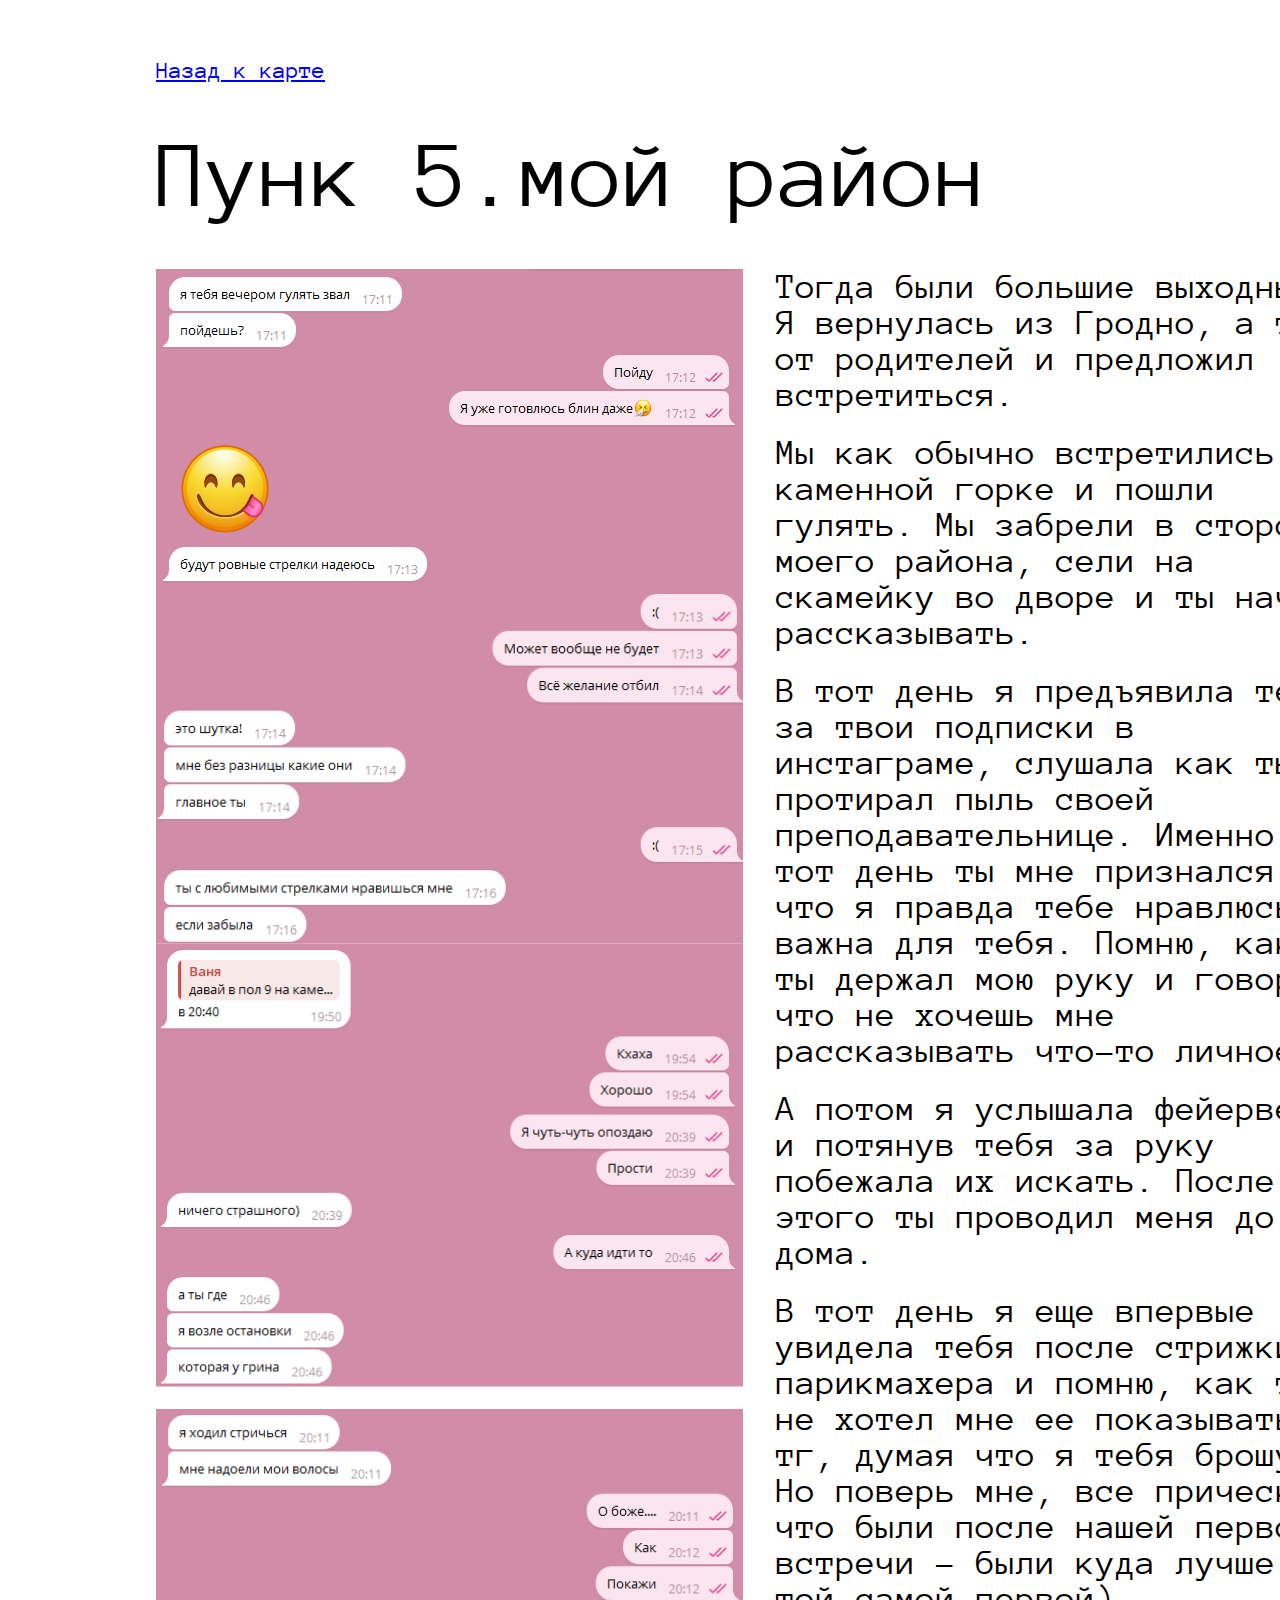
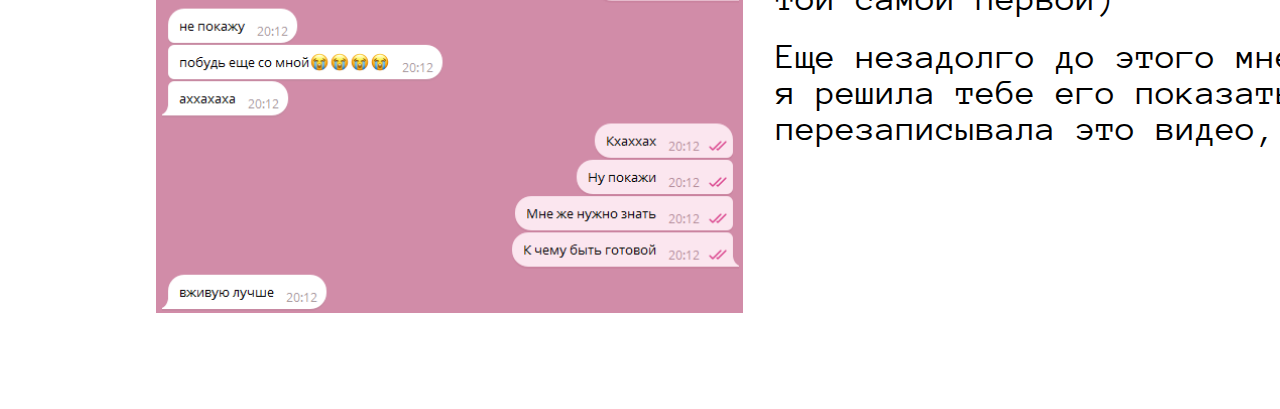
<file: punkt5/index.html>
<!DOCTYPE html>
<html lang="en">
  <head>
    <meta charset="UTF-8" />
    <meta name="viewport" content="width=device-width, initial-scale=1.0" />
    <title>Пункт 5</title>
    <link rel="stylesheet" href="https://fonts.googleapis.com/css2?family=Anonymous+Pro:wght@400&display=swap" />
    <link rel="stylesheet" href="index.css" />
  </head>
  <body>
    <div class="main-container">
      <span class="back-to-map"><a href="../index.html">Назад к карте</a></span
      ><span class="my-district">Пунк 5.мой район</span>
      <div class="flex-row-f">
        <div class="group"></div>
        <span class="big-weekend"
          >Тогда были большие выходные. Я вернулась из Гродно, а ты от родителей
          и предложил встретиться.</span
        >
        <div class="mask-group"></div>
        <span class="stone-hill"
          >Мы как обычно встретились на каменной горке и пошли гулять. Мы
          забрели в сторону моего района, сели на скамейку во дворе и ты начал
          рассказывать.</span
        >
        <div class="image"></div>
        <span class="instagram-conversation"
          >В тот день я предъявила тебе за твои подписки в инстаграме, слушала
          как ты протирал пыль своей преподавательнице. Именно в тот день ты мне
          признался что я правда тебе нравлюсь важна для тебя. Помню, как ты
          держал мою руку и говорил что не хочешь мне рассказывать что-то
          личное)</span
        >
        <div class="rectangle"><video  controls><source src="doc_2024-05-11_19-24-08.mp4" type="video/mp4">
          Your browser does not support the video tag.
        </video></div>
        <span class="span-text"
          >А потом я услышала фейерверки и потянув тебя за руку побежала их
          искать. После этого ты проводил меня до дома.</span
        ><span class="span-text-1"
          >В тот день я еще впервые увидела тебя после стрижки у парикмахера и
          помню, как ты не хотел мне ее показывать в тг, думая что я тебя брошу.
          Но поверь мне, все прически что были после нашей первой встречи - были
          куда лучше той самой первой)</span
        >
      </div>
      <div class="flex-row-dc">
        <div class="image-2"></div>
        <span class="topik-video"
          >Еще незадолго до этого мне пришел топик с алика и я решила тебе его
          показать, помню как 10 раз перезаписывала это видео, выбирая ракурс
          получше)</span
        >
      </div>
    </div>
    <!-- Generated by Codia AI - https://codia.ai/ -->
  </body>
</html>
</file>
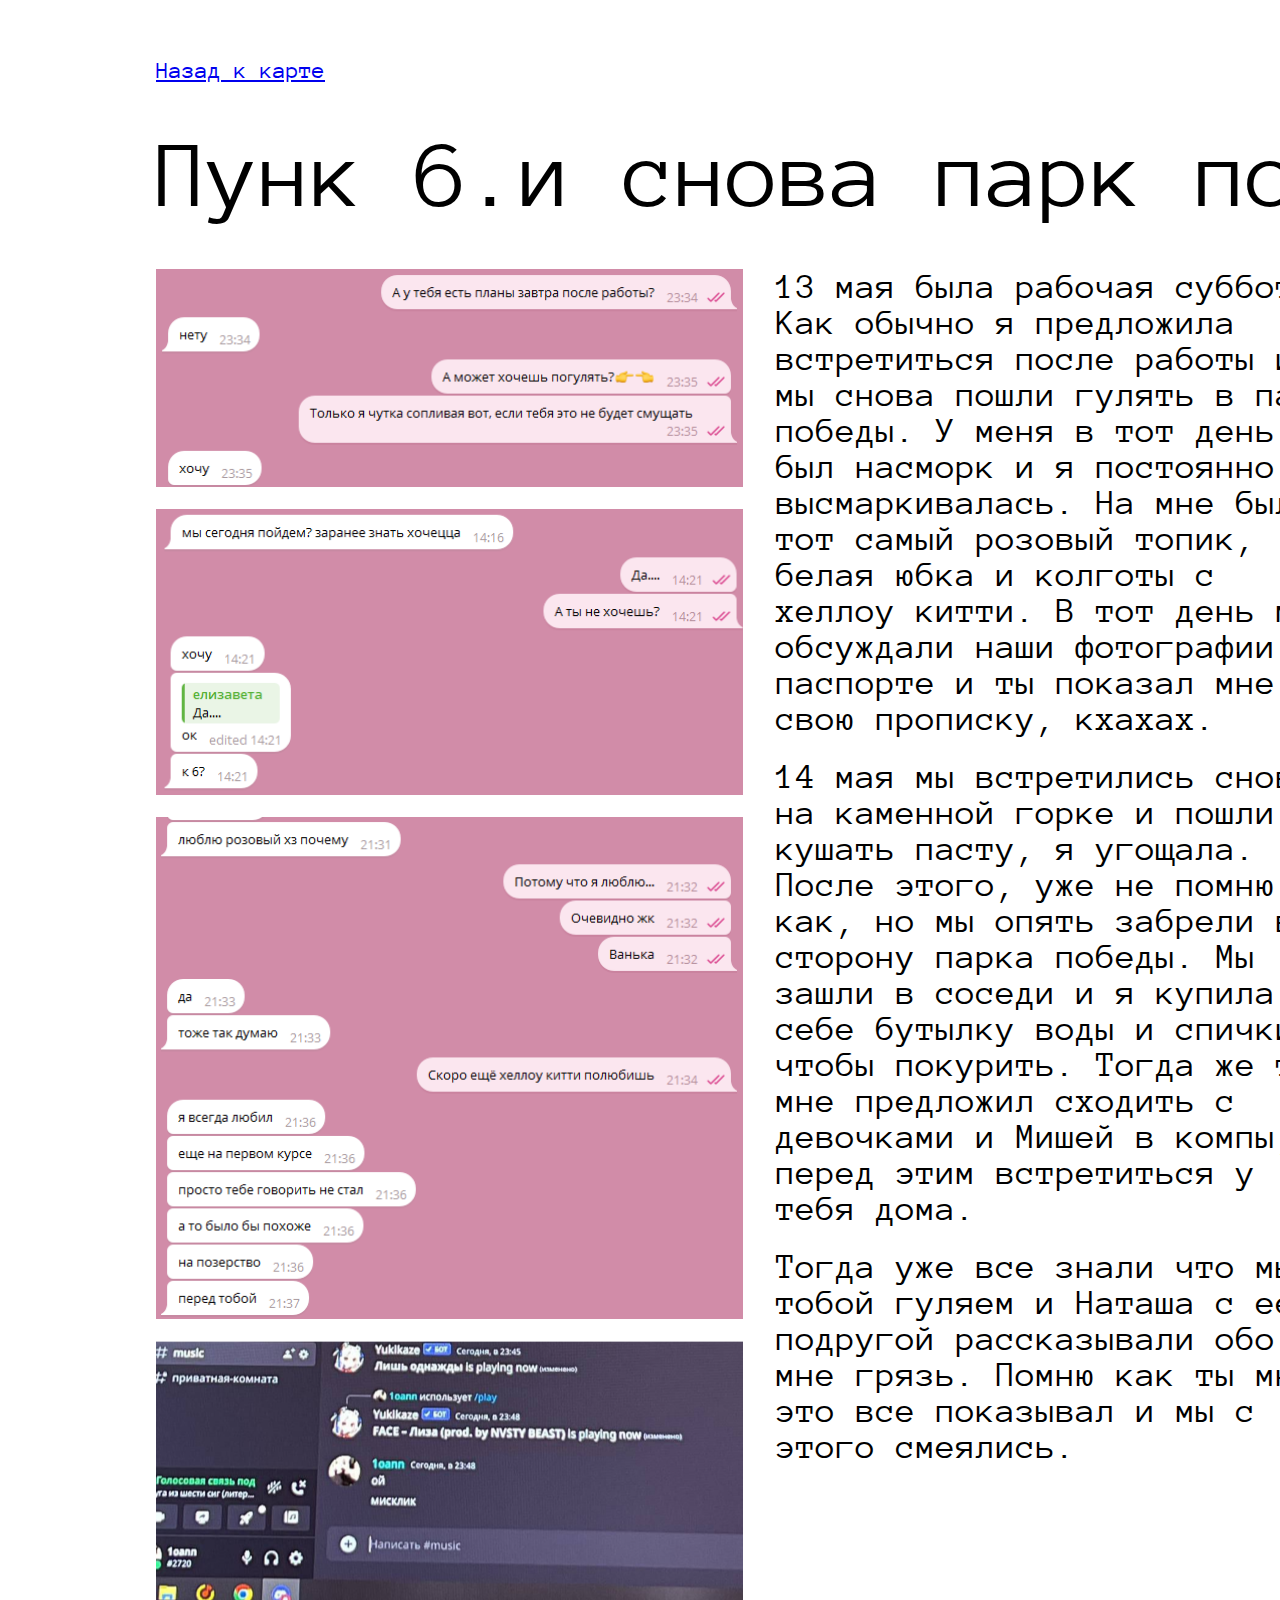
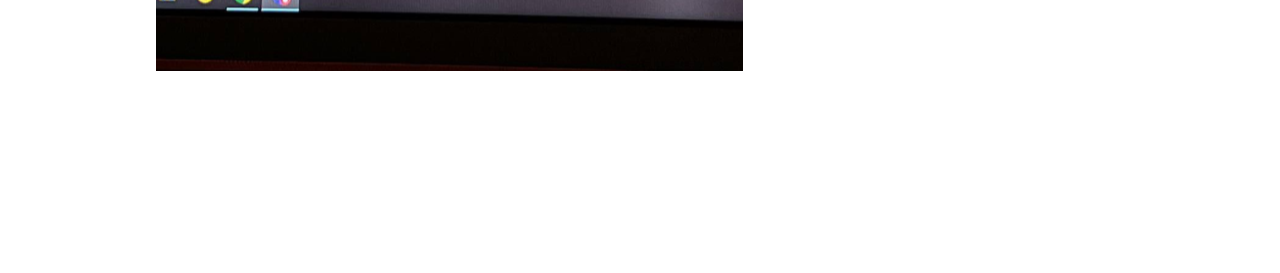
<file: punkt6/index.html>
<!DOCTYPE html>
<html lang="en">
  <head>
    <meta charset="UTF-8" />
    <meta name="viewport" content="width=device-width, initial-scale=1.0" />
    <title>Пункт 6</title>
    <link rel="stylesheet" href="https://fonts.googleapis.com/css2?family=Anonymous+Pro:wght@400&display=swap" />
    <link rel="stylesheet" href="index.css" />
  </head>
  <body>
    <div class="main-container">
      <span class="back-to-map"><a href="../index.html">Назад к карте</a></span
      ><span class="park-victory">Пунк 6.и снова парк победы</span>
      <div class="flex-row-bab">
        <div class="image"></div>
        <div class="mask-group"></div>
        <div class="image-1"></div>
        <div class="group"></div>
        <span class="span-text"
          >14 мая мы встретились снова. на каменной горке и пошли кушать пасту,
          я угощала. После этого, уже не помню как, но мы опять забрели в
          сторону парка победы. Мы зашли в соседи и я купила себе бутылку воды и
          спички, чтобы покурить. Тогда же ты мне предложил сходить с девочками
          и Мишей в компы, а перед этим встретиться у тебя дома.</span
        >
        <div class="image-2"></div>
        <div class="main-div"><video  controls><source src="1.mp4" type="video/mp4">
          Your browser does not support the video tag.
        </video></div>
        <span class="info-span"
          >Тогда уже все знали что мы с тобой гуляем и Наташа с ее подругой
          рассказывали обо мне грязь. Помню как ты мне это все показывал и мы с
          этого смеялись.</span
        >
      </div>
      <span class="date-span"
        >13 мая была рабочая суббота. Как обычно я предложила встретиться после
        работы и мы снова пошли гулять в парк победы. У меня в тот день был
        насморк и я постоянно высмаркивалась. На мне был тот самый розовый
        топик, белая юбка и колготы с хеллоу китти. В тот день мы обсуждали наши
        фотографии в паспорте и ты показал мне свою прописку, кхахах.</span
      >
      <div class="image-div"></div>
    </div>
    <!-- Generated by Codia AI - https://codia.ai/ -->
  </body>
</html>
</file>
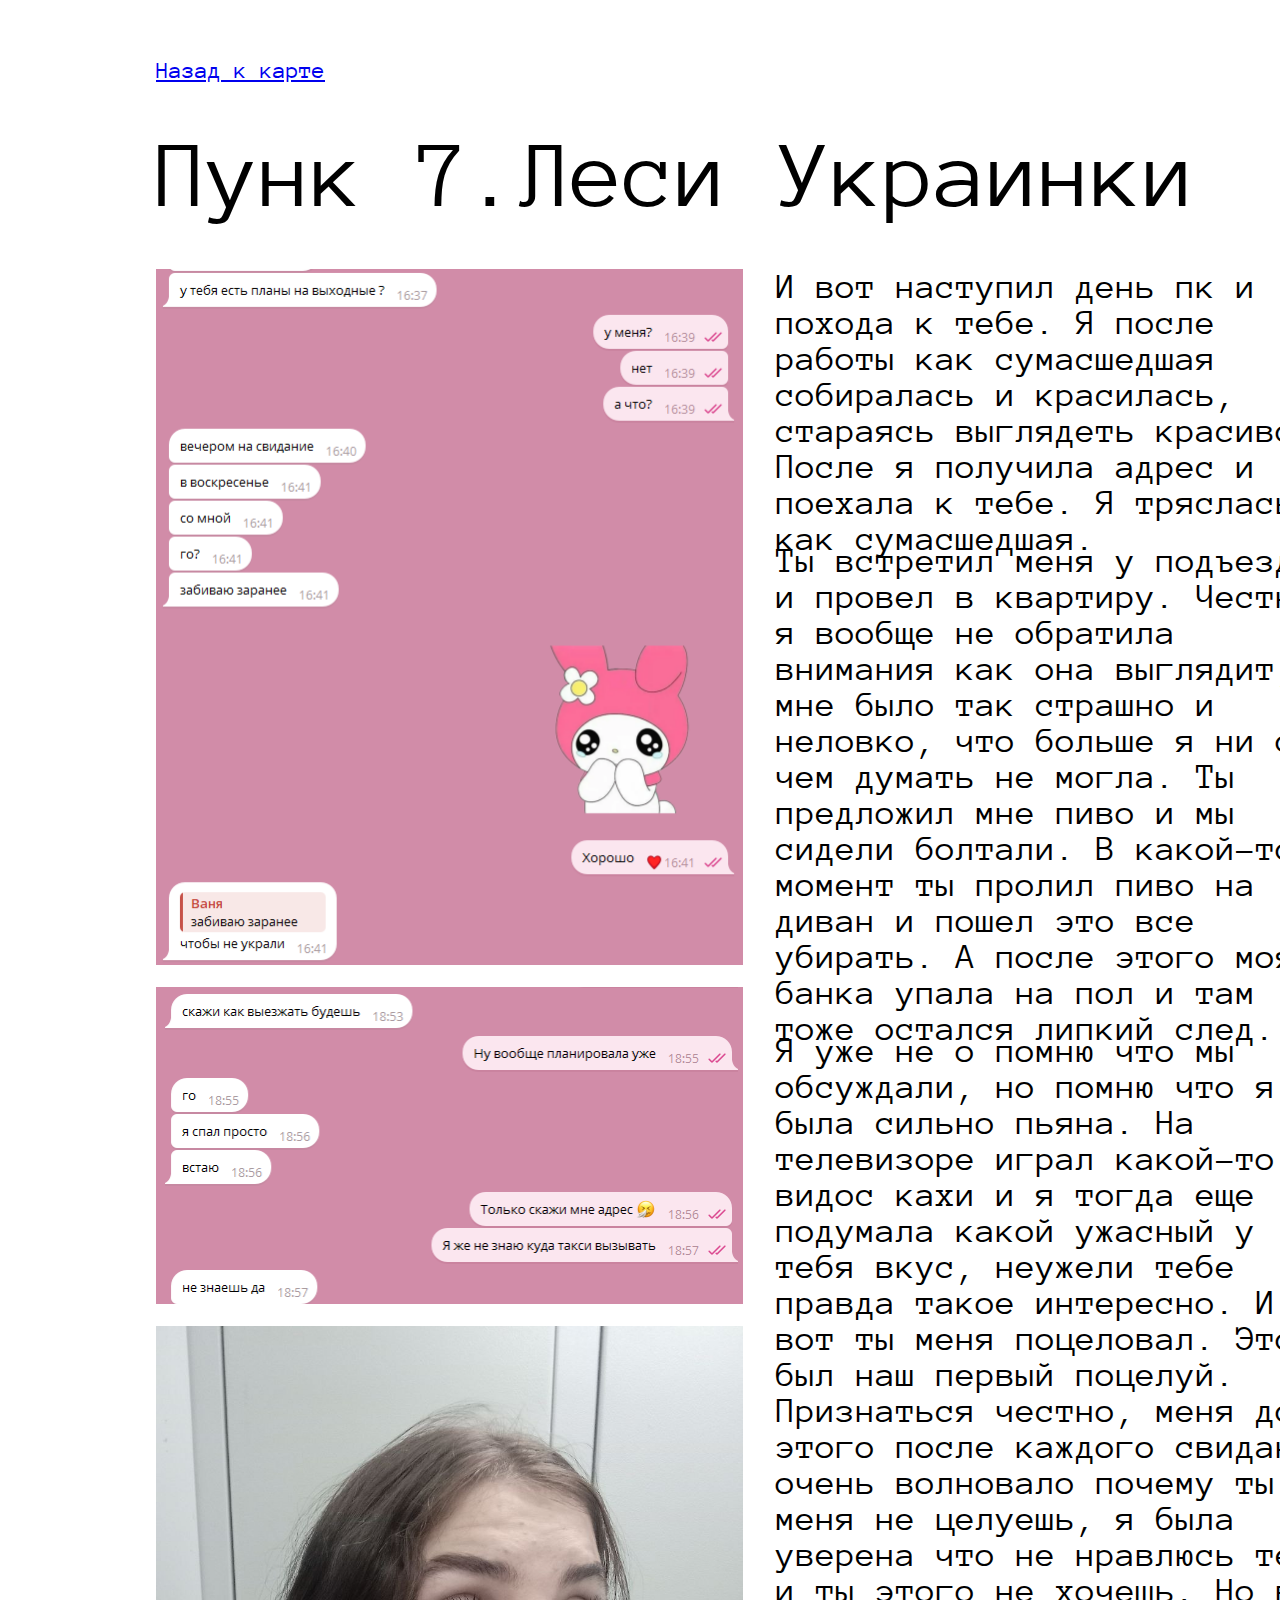
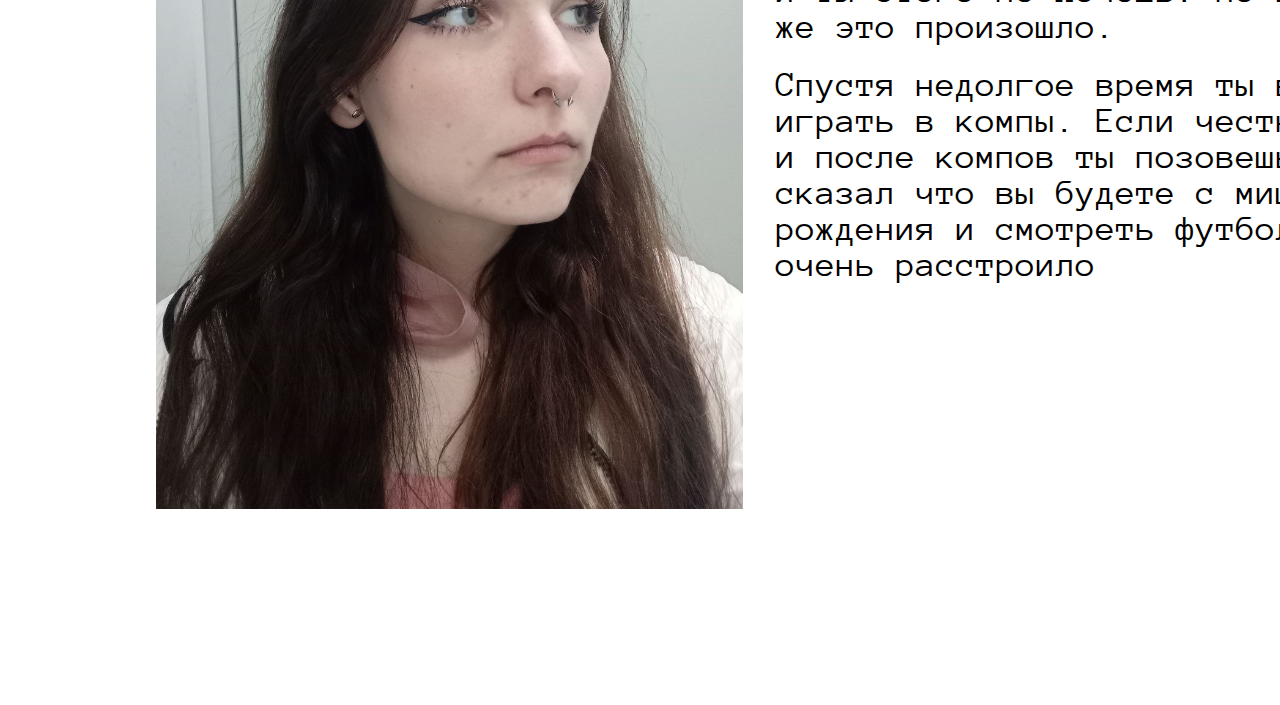
<file: punkt7/index.html>
<!DOCTYPE html>
<html lang="en">
  <head>
    <meta charset="UTF-8" />
    <meta name="viewport" content="width=device-width, initial-scale=1.0" />
    <title>Пункт 7</title>
    <link rel="stylesheet" href="https://fonts.googleapis.com/css2?family=Anonymous+Pro:wght@400&display=swap" />
    <link rel="stylesheet" href="index.css" />
  </head>
  <body>
    <div class="main-container">
      <span class="back-to-map"><a href="../index.html">Назад к карте</a></span
      ><span class="point-lesi-ukrainki">Пунк 7.Леси Украинки</span>
      <div class="flex-row-feb">
        <div class="image"></div>
        <span class="day-pk-visit"
          >И вот наступил день пк и похода к тебе. Я после работы как
          сумасшедшая собиралась и красилась, стараясь выглядеть красиво. После
          я получила адрес и поехала к тебе. Я тряслась как сумасшедшая.</span
        >
        <div class="mask-group"></div>
        <span class="meeting-apartment"
          >Ты встретил меня у подъезда и провел в квартиру. Честно, я вообще не
          обратила внимания как она выглядит, мне было так страшно и неловко,
          что больше я ни о чем думать не могла. Ты предложил мне пиво и мы
          сидели болтали. В какой-то момент ты пролил пиво на диван и пошел это
          все убирать. А после этого моя банка упала на пол и там тоже остался
          липкий след.</span
        >
      </div>
      <div class="flex-row-df">
        <div class="image-1"></div>
        <div class="image-2"></div>
        <span class="remembering-drunk-kiss"
          >Я уже не о помню что мы обсуждали, но помню что я была сильно пьяна.
          На телевизоре играл какой-то видос кахи и я тогда еще подумала какой
          ужасный у тебя вкус, неужели тебе правда такое интересно. И вот ты
          меня поцеловал. Это был наш первый поцелуй. Признаться честно, меня до
          этого после каждого свидания очень волновало почему ты меня не
          целуешь, я была уверена что не нравлюсь тебе и ты этого не хочешь. Но
          всё же это произошло.
        </span>
        <div class="empty"><video  controls><source src="1.mp4" type="video/mp4">
          Your browser does not support the video tag.
        </video></div>
        <div class="image-3"></div>
        <span class="playing-computers"
          >Спустя недолгое время ты вызвал такси и мы поехали играть в компы.
          Если честно я тогда надеялась что и после компов ты позовешь меня к
          себе, но ты сказал что вы будете с мишей праздновать его день рождения
          и смотреть футбол. Честно тогда меня это очень расстроило</span
        >
      </div>
    </div>
    <!-- Generated by Codia AI - https://codia.ai/ -->
  </body>
</html>
</file>
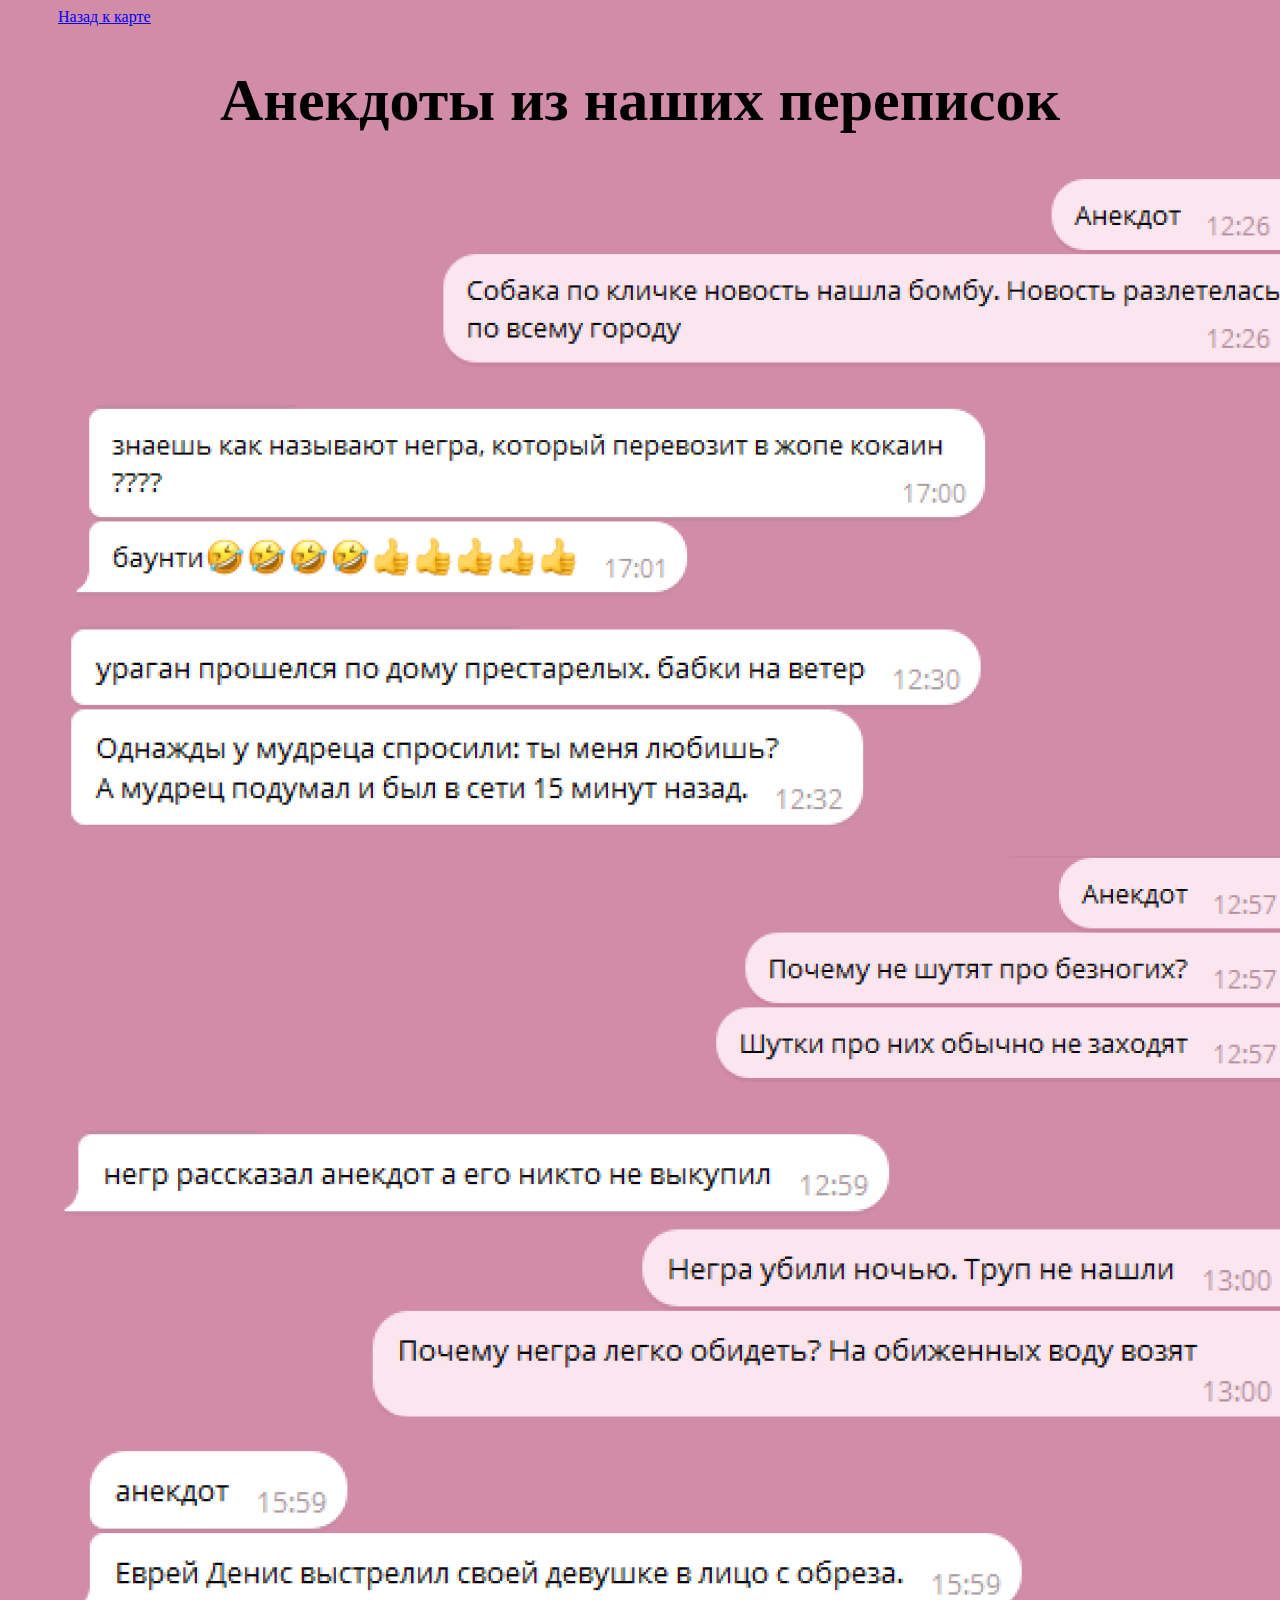
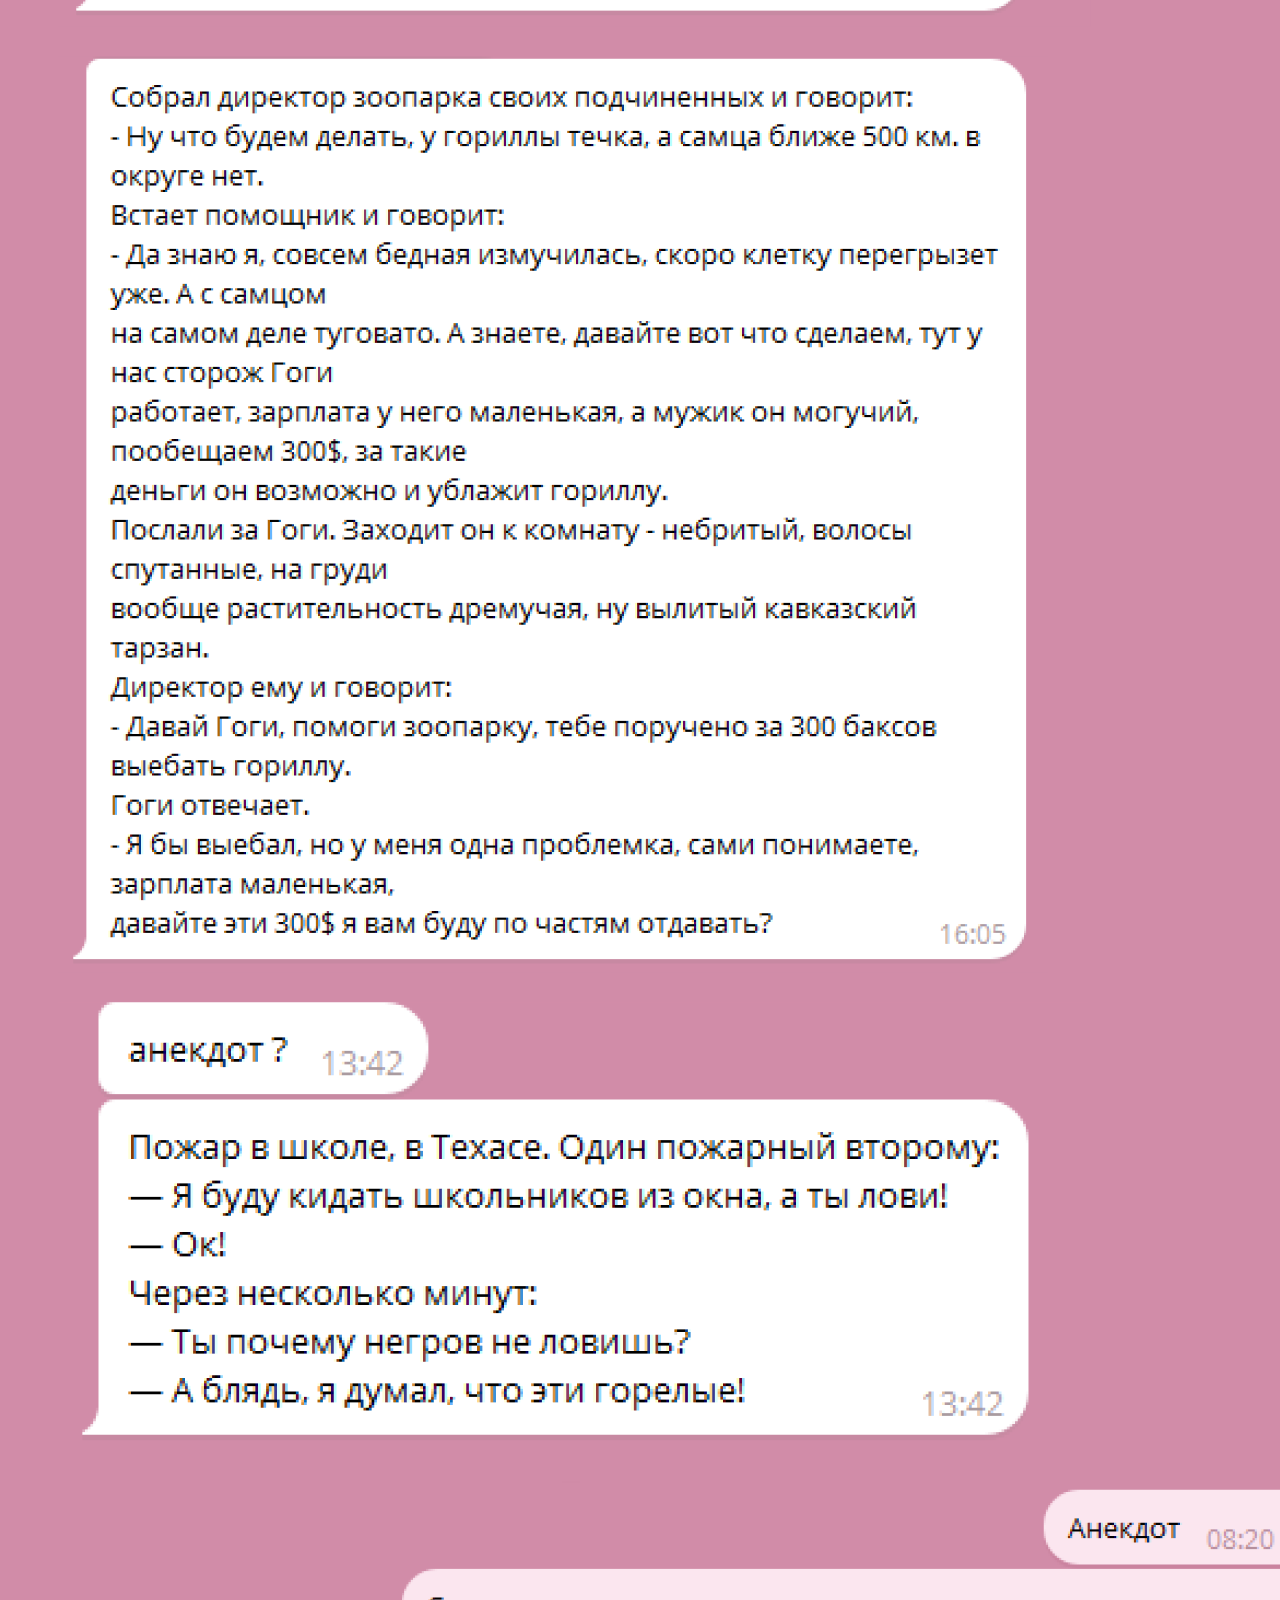
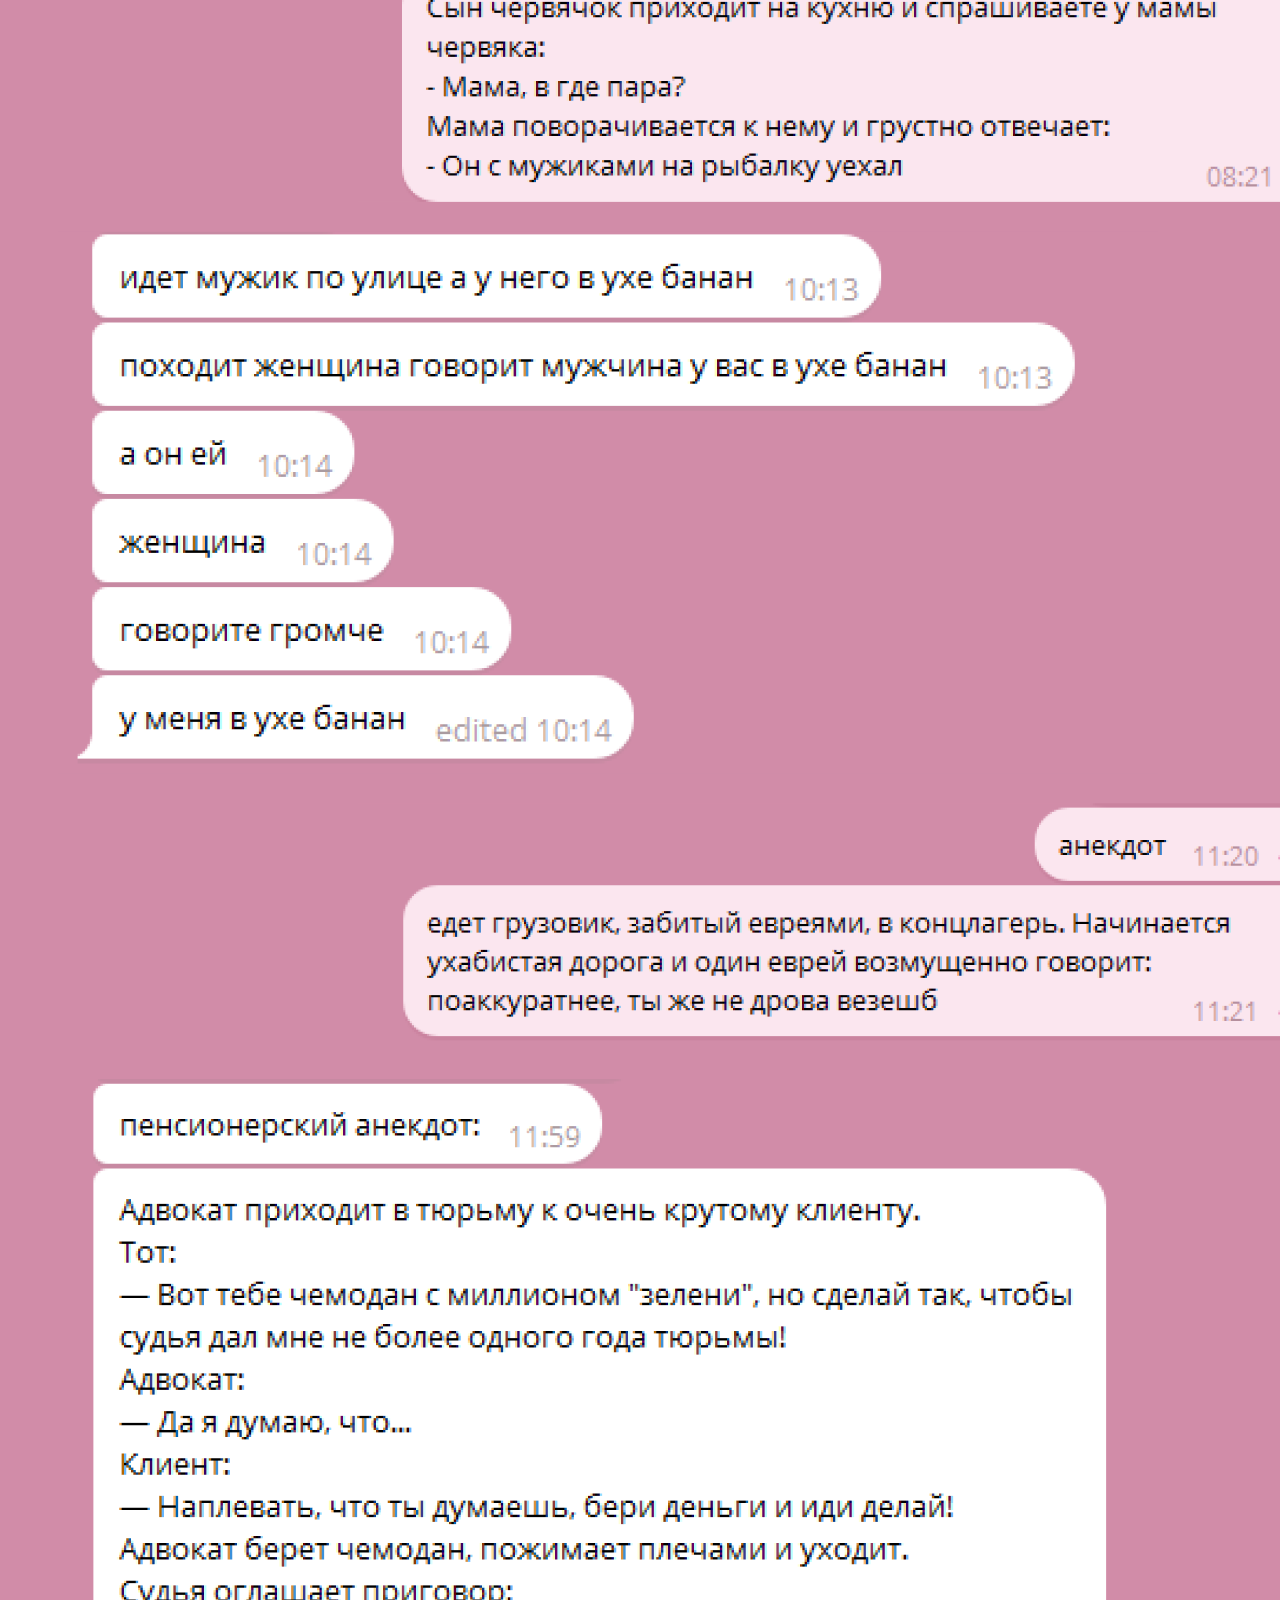
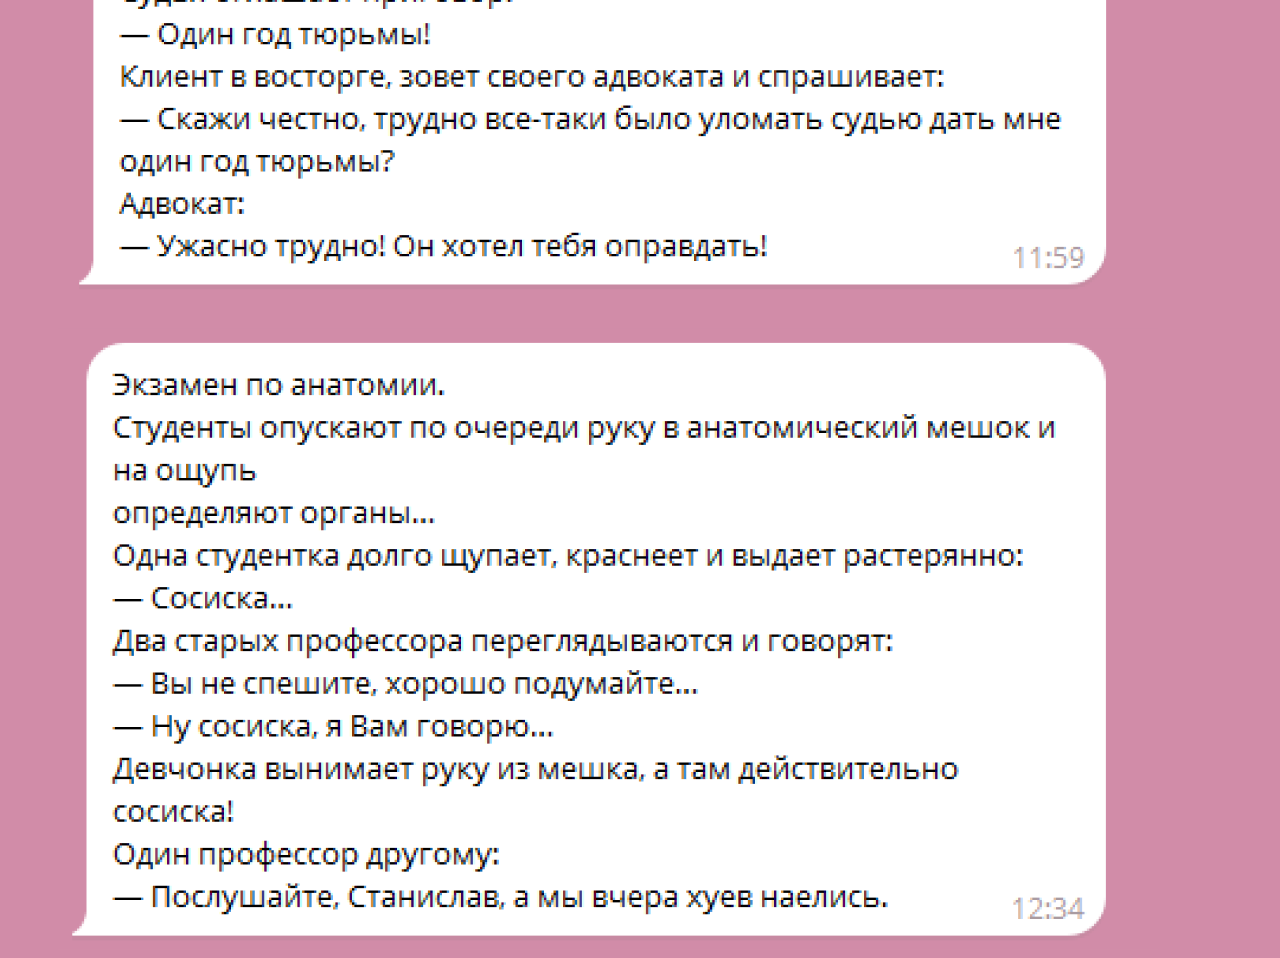
<file: anecdot.html>
<!DOCTYPE html>
<html lang="en">
<head>
    <meta charset="UTF-8">
    <meta name="viewport" content="width=device-width, initial-scale=1.0">
    <link href="./css/main.css" rel="stylesheet" />
    <title>Анекдоты</title>
</head>
<body bgcolor="#D18CA8">
    <div class="back">
        <a class="a" href="index.html">Назад к карте</a>
    </div>
    <h1>Анекдоты из наших переписок</h1>
    <div class="anecdot">
    <img src="anecdot/img.png" ></div>
</body>
</html>
</file>
<file: punkt5/index.css>
:root {
  --default-font-family: -apple-system, BlinkMacSystemFont, "Segoe UI", Roboto,
    Ubuntu, "Helvetica Neue", Helvetica, Arial, "PingFang SC",
    "Hiragino Sans GB", "Microsoft Yahei UI", "Microsoft Yahei",
    "Source Han Sans CN", sans-serif;
}

.main-container {
  overflow: hidden;
}

.main-container,
.main-container * {
  box-sizing: border-box;
}

input,
select,
textarea,
button {
  outline: 0;
}

.main-container {
  position: relative;
  width: 1920px;
  height: 1993px;
  margin: 0 auto;
  font-size: 0px;
  background: #ffffff;
  overflow: hidden;
}
.back-to-map {
  display: block;
  position: relative;
  height: 24px;
  margin: 51px 0 0 148px;
  color: #979797;
  font-family: Anonymous Pro, var(--default-font-family);
  font-size: 24px;
  font-weight: 400;
  line-height: 24px;
  text-align: left;
  text-decoration: underline;
  white-space: nowrap;
  z-index: 1;
}
.my-district {
  display: block;
  position: relative;
  height: 96px;
  margin: 45px 0 0 148px;
  color: #000000;
  font-family: Anonymous Pro, var(--default-font-family);
  font-size: 96px;
  font-weight: 400;
  line-height: 96px;
  text-align: left;
  white-space: nowrap;
}
.flex-row-f {
  position: absolute;
  height: 1348px;
  top: 261px;
  right: 145px;
  left: 148px;
  z-index: 12;
}
.group {
  position: absolute;
  width: 587px;
  height: 1118px;
  top: 0;
  left: 0;
  background: url(./assets/images/8fb42fea4f462dae91ffdb82ee7eee619041847b.png)
    no-repeat center;
  background-size: cover;
  z-index: 9;
}
.big-weekend {
  display: flex;
  align-items: flex-start;
  justify-content: flex-start;
  position: absolute;
  width: 572px;
  height: 144px;
  top: 0;
  left: calc(50% - 193.5px);
  color: #000000;
  font-family: Anonymous Pro, var(--default-font-family);
  font-size: 36px;
  font-weight: 400;
  line-height: 36px;
  text-align: left;
  z-index: 2;
}
.mask-group {
  position: absolute;
  width: 411px;
  height: 336px;
  top: 0;
  left: 1216px;
  background: url(./assets/images/950f0a30f9a188ca529d06864f4959752fd25c49.png)
    no-repeat center;
  background-size: cover;
  z-index: 12;
}
.stone-hill {
  display: flex;
  align-items: flex-start;
  justify-content: flex-start;
  position: absolute;
  width: 572px;
  height: 216px;
  top: 166px;
  left: calc(50% - 193.5px);
  color: #000000;
  font-family: Anonymous Pro, var(--default-font-family);
  font-size: 36px;
  font-weight: 400;
  line-height: 36px;
  text-align: left;
  z-index: 3;
}
.image {
  position: absolute;
  width: 409px;
  height: 430px;
  top: 357.5px;
  left: 1216px;
  background: url(./assets/images/643177d9cfd87c65a9076ae773a821505667dfa4.png)
    no-repeat center;
  background-size: cover;
  z-index: 8;
}
.instagram-conversation {
  display: flex;
  align-items: flex-start;
  justify-content: flex-start;
  position: absolute;
  width: 572px;
  height: 396px;
  top: 404px;
  left: calc(50% - 193.5px);
  color: #000000;
  font-family: Anonymous Pro, var(--default-font-family);
  font-size: 36px;
  font-weight: 400;
  line-height: 36px;
  text-align: left;
  z-index: 4;
}
.rectangle {
  position: absolute;
  width: 409px;
  height: 409px;
  top: 810px;
  left: 1216px;
  z-index: 10;
}
.span-text {
  display: flex;
  align-items: flex-start;
  justify-content: flex-start;
  position: absolute;
  width: 590px;
  height: 180px;
  top: 822px;
  left: calc(50% - 193.5px);
  color: #000000;
  font-family: Anonymous Pro, var(--default-font-family);
  font-size: 36px;
  font-weight: 400;
  line-height: 36px;
  text-align: left;
  z-index: 5;
}
.span-text-1 {
  display: flex;
  align-items: flex-start;
  justify-content: flex-start;
  position: absolute;
  width: 572px;
  height: 324px;
  top: 1024px;
  left: calc(50% - 193.5px);
  color: #000000;
  font-family: Anonymous Pro, var(--default-font-family);
  font-size: 36px;
  font-weight: 400;
  line-height: 36px;
  text-align: left;
  z-index: 7;
}
.flex-row-dc {
  position: absolute;
  height: 504.296px;
  top: 1401px;
  right: 147px;
  left: 148px;
  z-index: 11;
}
.image-2 {
  position: absolute;
  width: 587px;
  height: 504.296px;
  top: 0;
  left: 0;
  background: url(./assets/images/70e6b744c6a3ec67174dbee6771386f8396788f7.png)
    no-repeat center;
  background-size: cover;
  z-index: 11;
}
.topik-video {
  display: flex;
  align-items: flex-start;
  justify-content: flex-start;
  position: absolute;
  width: 1005px;
  height: 108px;
  top: 230px;
  left: calc(50% - 192.5px);
  color: #000000;
  font-family: Anonymous Pro, var(--default-font-family);
  font-size: 36px;
  font-weight: 400;
  line-height: 36px;
  text-align: left;
  z-index: 6;
}
</file>
<file: punkt6/index.css>
:root {
  --default-font-family: -apple-system, BlinkMacSystemFont, "Segoe UI", Roboto,
    Ubuntu, "Helvetica Neue", Helvetica, Arial, "PingFang SC",
    "Hiragino Sans GB", "Microsoft Yahei UI", "Microsoft Yahei",
    "Source Han Sans CN", sans-serif;
}

.main-container {
  overflow: hidden;
}

.main-container,
.main-container * {
  box-sizing: border-box;
}

input,
select,
textarea,
button {
  outline: 0;
}

.main-container {
  position: relative;
  width: 1920px;
  height: 1857px;
  margin: 0 auto;
  font-size: 0px;
  background: #ffffff;
  overflow: hidden;
}
.back-to-map {
  display: block;
  position: relative;
  height: 24px;
  margin: 51px 0 0 148px;
  color: #979797;
  font-family: Anonymous Pro, var(--default-font-family);
  font-size: 24px;
  font-weight: 400;
  line-height: 24px;
  text-align: left;
  text-decoration: underline;
  white-space: nowrap;
  z-index: 1;
}
.park-victory {
  display: block;
  position: relative;
  height: 96px;
  margin: 45px 0 0 148px;
  color: #000000;
  font-family: Anonymous Pro, var(--default-font-family);
  font-size: 96px;
  font-weight: 400;
  line-height: 96px;
  text-align: left;
  white-space: nowrap;
}
.flex-row-bab {
  position: absolute;
  height: 1219px;
  top: 261px;
  right: 145px;
  left: 148px;
  z-index: 11;
}
.image {
  position: absolute;
  width: 587px;
  height: 218.115px;
  top: 0;
  left: 0;
  background: url(./assets/images/e826c88a4fdfcc6a853f2263a528f060e0a7c7ba.png)
    no-repeat center;
  background-size: cover;
  z-index: 7;
}
.mask-group {
  position: absolute;
  width: 411px;
  height: 335.5px;
  top: 0;
  left: 1216px;
  background: url(./assets/images/1df177ec-0dc6-43ca-9878-7b489bbf5e59.png)
    no-repeat center;
  background-size: cover;
  z-index: 5;
}
.image-1 {
  position: absolute;
  width: 587px;
  height: 285.431px;
  top: 240.115px;
  left: 0;
  background: url(./assets/images/f50ade6fac10e2c4b7ddb81a45d4d41c0b58e5b5.png)
    no-repeat center;
  background-size: cover;
  z-index: 9;
}
.group {
  position: absolute;
  width: 409px;
  height: 430px;
  top: 358px;
  left: 1216px;
  background: url(./assets/images/346696da83ef074940c19e5e0c322e0c8d17bfdd.png)
    no-repeat center;
  background-size: cover;
  z-index: 6;
}
.span-text {
  display: flex;
  align-items: flex-start;
  justify-content: flex-start;
  position: absolute;
  width: 572px;
  height: 468px;
  top: 490px;
  left: calc(50% - 193.5px);
  color: #000000;
  font-family: Anonymous Pro, var(--default-font-family);
  font-size: 36px;
  font-weight: 400;
  line-height: 36px;
  text-align: left;
  z-index: 3;
}
.image-2 {
  position: absolute;
  width: 587px;
  height: 502.424px;
  top: 547.546px;
  left: 0;
  background: url(./assets/images/9b868ec1afc4ce0088b6af1e1e2a28a092315bc0.png)
    no-repeat center;
  background-size: cover;
  z-index: 8;
}
.main-div {
  position: absolute;
  width: 409px;
  height: 409px;
  top: 810px;
  left: 1216px;
  background: 
    no-repeat center;
  background-size: cover;
  z-index: 11;
}
.info-span {
  display: flex;
  align-items: flex-start;
  justify-content: flex-start;
  position: absolute;
  width: 572px;
  height: 216px;
  top: 980px;
  left: calc(50% - 193.5px);
  color: #000000;
  font-family: Anonymous Pro, var(--default-font-family);
  font-size: 36px;
  font-weight: 400;
  line-height: 36px;
  text-align: left;
  z-index: 4;
}
.date-span {
  display: flex;
  align-items: flex-start;
  justify-content: flex-start;
  position: absolute;
  width: 572px;
  height: 468px;
  top: 261px;
  left: calc(50% - 192px);
  color: #000000;
  font-family: Anonymous Pro, var(--default-font-family);
  font-size: 36px;
  font-weight: 400;
  line-height: 36px;
  text-align: left;
  z-index: 2;
}
.image-div {
  position: absolute;
  width: 587px;
  height: 329.667px;
  top: 1332.97px;
  left: 148px;
  background: url(./assets/images/ad77f9fe-f167-4341-b159-baa8c9aad1c8.png)
    no-repeat center;
  background-size: cover;
  z-index: 10;
}
</file>
<file: punkt7/index.css>
:root {
  --default-font-family: -apple-system, BlinkMacSystemFont, "Segoe UI", Roboto,
    Ubuntu, "Helvetica Neue", Helvetica, Arial, "PingFang SC",
    "Hiragino Sans GB", "Microsoft Yahei UI", "Microsoft Yahei",
    "Source Han Sans CN", sans-serif;
}

.main-container {
  overflow: hidden;
}

.main-container,
.main-container * {
  box-sizing: border-box;
}

input,
select,
textarea,
button {
  outline: 0;
}

.main-container {
  position: relative;
  width: 1920px;
  height: 2289px;
  margin: 0 auto;
  font-size: 0px;
  background: #ffffff;
  overflow: hidden;
}
.back-to-map {
  display: block;
  position: relative;
  height: 24px;
  margin: 51px 0 0 148px;
  color: #979797;
  font-family: Anonymous Pro, var(--default-font-family);
  font-size: 24px;
  font-weight: 400;
  line-height: 24px;
  text-align: left;
  text-decoration: underline;
  white-space: nowrap;
  z-index: 1;
}
.point-lesi-ukrainki {
  display: block;
  position: relative;
  height: 96px;
  margin: 45px 0 0 148px;
  color: #000000;
  font-family: Anonymous Pro, var(--default-font-family);
  font-size: 96px;
  font-weight: 400;
  line-height: 96px;
  text-align: left;
  white-space: nowrap;
}
.flex-row-feb {
  position: absolute;
  height: 742px;
  top: 261px;
  right: 145px;
  left: 148px;
  z-index: 8;
}
.image {
  position: absolute;
  width: 587px;
  height: 695.815px;
  top: 0;
  left: 0;
  background: url(./assets/images/6d4475ff44f56fb7076c28c40954849ba737132d.png)
    no-repeat center;
  background-size: cover;
  z-index: 8;
}
.day-pk-visit {
  display: flex;
  align-items: flex-start;
  justify-content: flex-start;
  position: absolute;
  width: 572px;
  height: 252px;
  top: 0;
  left: calc(50% - 193.5px);
  color: #000000;
  font-family: Anonymous Pro, var(--default-font-family);
  font-size: 36px;
  font-weight: 400;
  line-height: 36px;
  text-align: left;
  z-index: 2;
}
.mask-group {
  position: absolute;
  width: 411px;
  height: 335.5px;
  top: 0;
  left: 1216px;
  background: url(./assets/images/99b68efa-802a-4104-8809-29f921e25524.png)
    no-repeat center;
  background-size: cover;
  z-index: 6;
}
.meeting-apartment {
  display: flex;
  align-items: flex-start;
  justify-content: flex-start;
  position: absolute;
  width: 572px;
  height: 468px;
  top: 274px;
  left: calc(50% - 193.5px);
  color: #000000;
  font-family: Anonymous Pro, var(--default-font-family);
  font-size: 36px;
  font-weight: 400;
  line-height: 36px;
  text-align: left;
  z-index: 3;
}
.flex-row-df {
  position: absolute;
  height: 1482.522px;
  top: 618.5px;
  right: 147px;
  left: 148px;
  z-index: 11;
}
.image-1 {
  position: absolute;
  width: 409px;
  height: 430px;
  top: 0;
  left: 1216px;
  background: url(./assets/images/cbd47f8d2d379c20d34f4e6574336d698e40a26f.png)
    no-repeat center;
  background-size: cover;
  z-index: 7;
}
.image-2 {
  position: absolute;
  width: 587px;
  height: 317.541px;
  top: 360.315px;
  left: 0;
  background: url(./assets/images/e7a7992c80fc0f9631bc7b0f72d73dd79ca6aa47.png)
    no-repeat center;
  background-size: cover;
  z-index: 9;
}
.remembering-drunk-kiss {
  display: flex;
  align-items: flex-start;
  justify-content: flex-start;
  position: absolute;
  width: 572px;
  height: 612px;
  top: 406.5px;
  left: calc(50% - 192.5px);
  color: #000000;
  font-family: Anonymous Pro, var(--default-font-family);
  font-size: 36px;
  font-weight: 400;
  line-height: 36px;
  text-align: left;
  z-index: 4;
}
.empty {
  position: absolute;
  width: 409px;
  height: 409px;
  top: 452px;
  left: 1216px;
  z-index: 11;
}
.image-3 {
  position: absolute;
  width: 587px;
  height: 782.667px;
  top: 699.856px;
  left: 0;
  background: url(./assets/images/a73131aae58c8eca9a4bc8e8e9deb918b699746e.png)
    no-repeat center;
  background-size: cover;
  z-index: 10;
}
.playing-computers {
  display: flex;
  align-items: flex-start;
  justify-content: flex-start;
  position: absolute;
  width: 1005px;
  height: 216px;
  top: 1040.5px;
  left: calc(50% - 192.5px);
  color: #000000;
  font-family: Anonymous Pro, var(--default-font-family);
  font-size: 36px;
  font-weight: 400;
  line-height: 36px;
  text-align: left;
  z-index: 5;
}
</file>
<file: css/main.css>
h1 {
  color: rgba(0,0,0,1);
  text-align: center;
  font-family: Anonymous Pro;
  font-weight: Regular;
  font-size: 60px;
}

.map {
  text-align: center;
}

h2 {
  color: rgba(0,0,0,1);
  text-align: center;
  font-family: Anonymous Pro;
  font-weight: Regular;
  font-size: 40px;
}


.back {
  margin-left: 50px;
  color: #000;
  font-family: "Anonymous Pro";
  font-size: 16px;
  font-style: normal;
  font-weight: 400;
  line-height: normal;
  text-decoration-line: underline;
}

.anecdot {
  margin-left: 50px;
  width: 1300px;
  height: 5574.819px;
  flex-shrink: 0;
}

p {
  color: rgba(0,0,0,1);
  text-align: center;
  font-family: Anonymous Pro;
  font-weight: Regular;
  font-size: 40px;
}

.photos {
  text-align: center;
}
</file>
